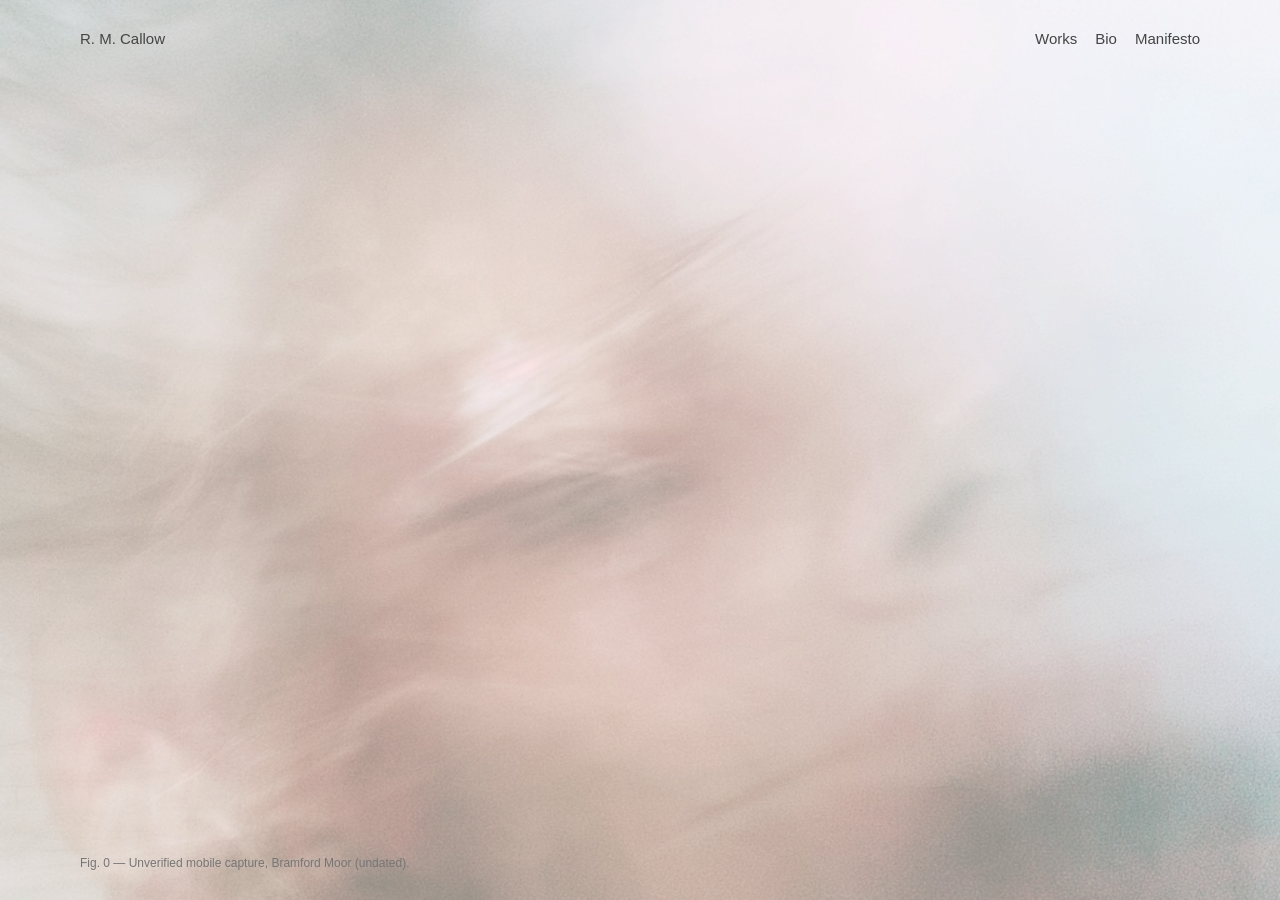
<file: index.html>
<!doctype html>
<html lang="en-GB">
<head>
<meta charset="utf-8">
<meta name="viewport" content="width=device-width, initial-scale=1">
<title>R. M. Callow</title>
<link rel="stylesheet" href="styles.css">
<script>document.documentElement.classList.add("js");</script>
</head>
<body>
<div class="page">

<header class="top">
  <a class="name" href="#">R. M. Callow</a>
  <nav>
    <a href="works/rmc-001.html">Works</a>
    <a href="#bio">Bio</a>
    <a href="#manifesto">Manifesto</a>
  </nav>
</header>

<main>

<section id="home" class="view home">
  <h1 class="visually-hidden">R. M. Callow</h1>
  <a class="home-image" href="works/rmc-001.html"><img src="assets/avatar.jpg" alt="Unverified" width="1024" height="1024"></a>
  <p class="home-caption">Fig. 0 — Unverified mobile capture, Bramford Moor (undated).</p>
</section>

<section id="bio" class="view">
  <h1 class="visually-hidden">Bio</h1>
  <div class="bio">
    <div class="statement">
      <p>R. M. Callow<br>Active in Bramford Moor and Salthaven-on-Weir, UK</p>
      <p>R. M. Callow operates across drawing, material sculpture, pigment studies, and conceptual documentation. The practice centers on the condition of the <i>absent original</i>&#8202;—&#8202;objects, structures, and atmospheric records that exist primarily through secondary evidence, provisional sketches, and instructions for assembly.</p>
      <p>Callow maintains no public studio, declines interviews, and provides no biographical chronology. Works are released intermittently through the Bramford Moor Archive as numbered records.</p>
    </div>
    <div class="cv">
      <h2>Selected Exhibitions &amp; Field Records</h2>
      <table>
        <tr><td>2026</td><td><i>Provisional States (Uninstalled)</i>, Bramford Moor Archive, Registry Release No. 4</td></tr>
        <tr><td>2025</td><td><i>Salt Wind / Coastal Drift</i>, undocumented site-specific exposure, Salthaven-on-Weir</td></tr>
        <tr><td>2024</td><td><i>Fourteen Unmade Objects</i>, circulated as typewritten specifications only</td></tr>
        <tr><td>2023</td><td><i>Studies Without Scale</i>, private correspondence and field sheets (withdrawn)</td></tr>
      </table>

      <h2>Collections</h2>
      <p>No institutional holdings. Fragments, redrawings, and unauthorized casts are held privately under open fabrication terms.</p>

      <h2>Representation</h2>
      <p>None. All archival inquiries are processed without attribution.</p>
    </div>
  </div>
</section>

<section id="manifesto" class="view">
  <div class="text">
    <h1>Manifesto on the Absent Original</h1>
    <ol>
      <li>An unmade work has no less conceptual weight than a cast or framed one.</li>
      <li>Reproduction is not corruption; every redrawing, recast, or reprint is an acceptable state of the record.</li>
      <li>Material failure&#8202;—&#8202;smudges, fractures, missing scale, poor framing&#8202;—&#8202;belongs to the work rather than outside it.</li>
      <li>The archive holds evidence, not authority. Nothing here claims to be the final version.</li>
    </ol>

    <h2>On Materiality and Reproduction</h2>
    <p>The Bramford Moor Archive does not distinguish between primary artifacts, photographic approximations, and manual reconstructions. Visitors and collectors are permitted&#8202;—&#8202;and quietly encouraged&#8202;—&#8202;to redraw the sketches, recast the concrete studies from local debris, or reprint the certificates. Every physical iteration generated from these records is considered a valid, albeit temporary, state of the work.</p>
  </div>
</section>

</main>

<footer class="foot">
  <p>Bramford Moor Archive — Independent Registry</p>
  <p>No cookies. No newsletter. All records provisional.<br>Inquiries: <a href="mailto:registry@rmcallow.art">registry@rmcallow.art</a> &nbsp;·&nbsp; <a href="https://www.instagram.com/rm_callow/">Instagram</a></p>
</footer>

</div>
<script src="script.js"></script>
<script data-goatcounter="https://rmcallow.goatcounter.com/count" async src="https://gc.zgo.at/count.js"></script>
</body>
</html>
</file>
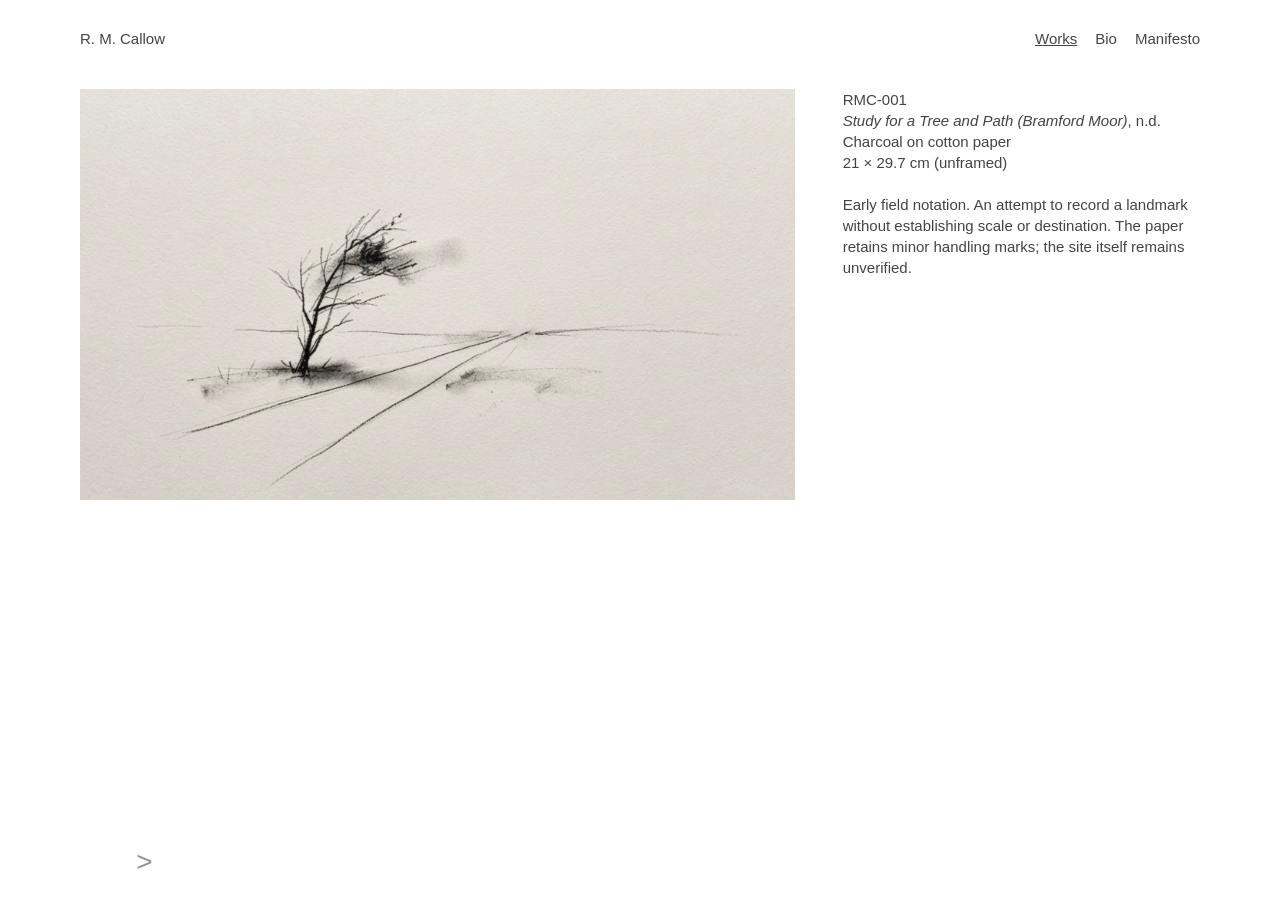
<file: works/rmc-001.html>
<!doctype html>
<html lang="en-GB">
<head>
<meta charset="utf-8">
<meta name="viewport" content="width=device-width, initial-scale=1">
<title>RMC-001 Study for a Tree and Path (Bramford Moor) — R. M. Callow</title>
<link rel="stylesheet" href="../styles.css">
</head>
<body class="work">
<div class="page">

<header class="top">
  <a class="name" href="../index.html">R. M. Callow</a>
  <nav>
    <a href="rmc-001.html" aria-current="page">Works</a>
    <a href="../index.html#bio">Bio</a>
    <a href="../index.html#manifesto">Manifesto</a>
  </nav>
</header>

<div class="piece">
  <div class="piece-image">
    <a href="../assets/rmc-001.jpg"><img src="../assets/rmc-001.jpg" alt="Charcoal sketch of a single wind-bent tree beside a path receding toward the horizon." width="1860" height="1070"></a>
    <nav class="pager" aria-label="Works"><span class="pager-gap" aria-hidden="true">&lt;</span><a href="rmc-004.html" rel="next" aria-label="Next work">&gt;</a></nav>
  </div>
  <div class="piece-text">
<p>RMC-001<br>
<i>Study for a Tree and Path (Bramford Moor)</i>, n.d.<br>
Charcoal on cotton paper<br>
21 × 29.7 cm (unframed)</p>

<p>Early field notation. An attempt to record a landmark without establishing scale or destination. The paper retains minor handling marks; the site itself remains unverified.</p>
  </div>
</div>

</div>
<script src="../swipe.js"></script>
<script data-goatcounter="https://rmcallow.goatcounter.com/count" async src="https://gc.zgo.at/count.js"></script>
</body>
</html>
</file>
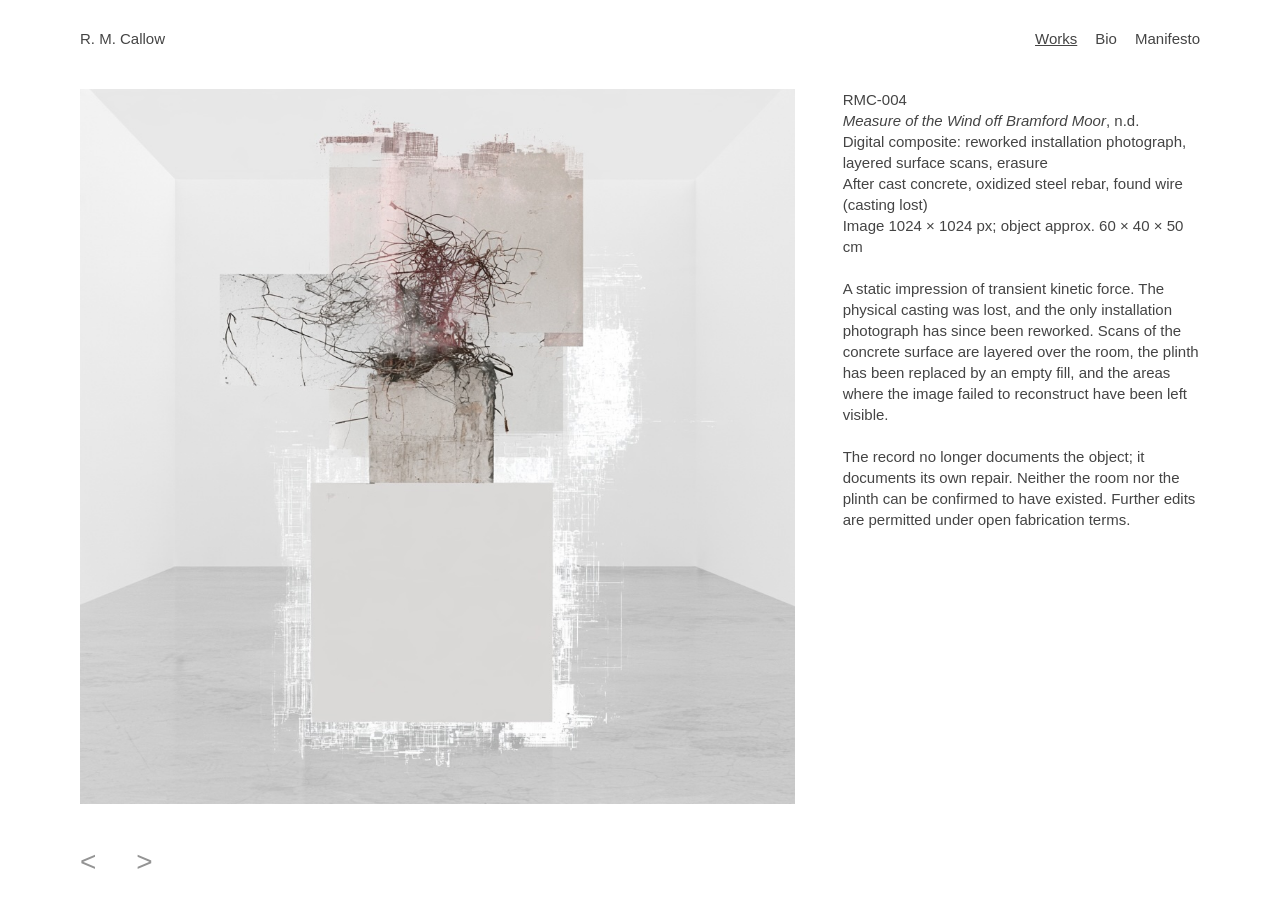
<file: works/rmc-004.html>
<!doctype html>
<html lang="en-GB">
<head>
<meta charset="utf-8">
<meta name="viewport" content="width=device-width, initial-scale=1">
<title>RMC-004 Measure of the Wind off Bramford Moor — R. M. Callow</title>
<link rel="stylesheet" href="../styles.css">
</head>
<body class="work">
<div class="page">

<header class="top">
  <a class="name" href="../index.html">R. M. Callow</a>
  <nav>
    <a href="rmc-001.html" aria-current="page">Works</a>
    <a href="../index.html#bio">Bio</a>
    <a href="../index.html#manifesto">Manifesto</a>
  </nav>
</header>

<div class="piece">
  <div class="piece-image">
    <a href="../assets/rmc-004.jpg"><img src="../assets/rmc-004.jpg" alt="Reworked photograph of a white gallery room: a concrete block with a tangle of rusted rebar and wire stands on a plinth replaced by blank white fill, overlaid with translucent scans of concrete surface and patches where the image breaks apart." width="1024" height="1024"></a>
    <nav class="pager" aria-label="Works"><a href="rmc-001.html" rel="prev" aria-label="Previous work">&lt;</a><a href="rmc-007.html" rel="next" aria-label="Next work">&gt;</a></nav>
  </div>
  <div class="piece-text">
<p>RMC-004<br>
<i>Measure of the Wind off Bramford Moor</i>, n.d.<br>
Digital composite: reworked installation photograph, layered surface scans, erasure<br>
After cast concrete, oxidized steel rebar, found wire (casting lost)<br>
Image 1024 × 1024 px; object approx. 60 × 40 × 50 cm</p>

<p>A static impression of transient kinetic force. The physical casting was lost, and the only installation photograph has since been reworked. Scans of the concrete surface are layered over the room, the plinth has been replaced by an empty fill, and the areas where the image failed to reconstruct have been left visible.</p>

<p>The record no longer documents the object; it documents its own repair. Neither the room nor the plinth can be confirmed to have existed. Further edits are permitted under open fabrication terms.</p>
  </div>
</div>

</div>
<script src="../swipe.js"></script>
<script data-goatcounter="https://rmcallow.goatcounter.com/count" async src="https://gc.zgo.at/count.js"></script>
</body>
</html>
</file>
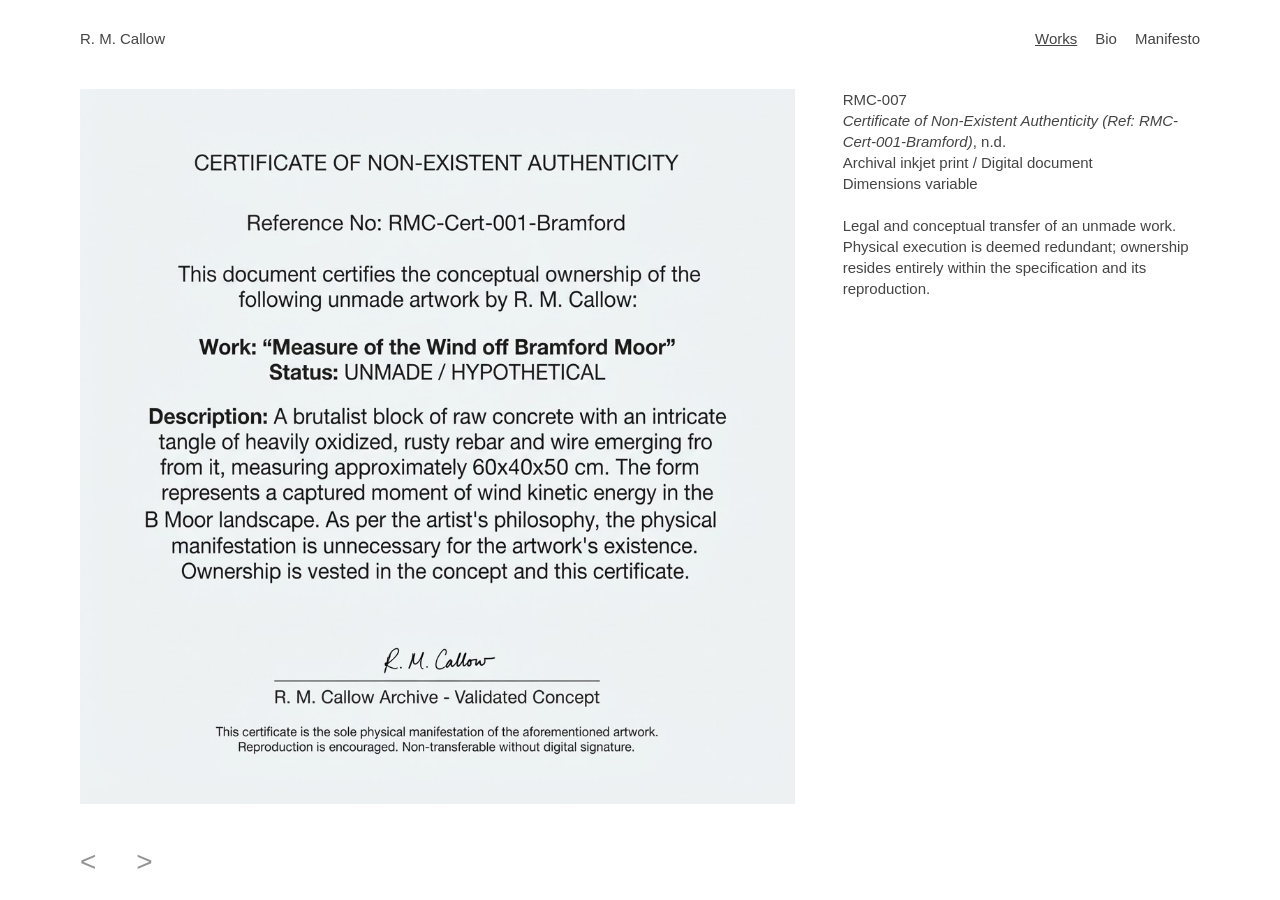
<file: works/rmc-007.html>
<!doctype html>
<html lang="en-GB">
<head>
<meta charset="utf-8">
<meta name="viewport" content="width=device-width, initial-scale=1">
<title>RMC-007 Certificate of Non-Existent Authenticity (Ref: RMC-Cert-001-Bramford) — R. M. Callow</title>
<link rel="stylesheet" href="../styles.css">
</head>
<body class="work">
<div class="page">

<header class="top">
  <a class="name" href="../index.html">R. M. Callow</a>
  <nav>
    <a href="rmc-001.html" aria-current="page">Works</a>
    <a href="../index.html#bio">Bio</a>
    <a href="../index.html#manifesto">Manifesto</a>
  </nav>
</header>

<div class="piece">
  <div class="piece-image">
    <a href="../assets/rmc-007.jpg"><img src="../assets/rmc-007.jpg" alt="Typed certificate titled Certificate of Non-Existent Authenticity, reference RMC-Cert-001-Bramford, signed R. M. Callow." width="1024" height="1024"></a>
    <nav class="pager" aria-label="Works"><a href="rmc-004.html" rel="prev" aria-label="Previous work">&lt;</a><a href="rmc-012.html" rel="next" aria-label="Next work">&gt;</a></nav>
  </div>
  <div class="piece-text">
<p>RMC-007<br>
<i>Certificate of Non-Existent Authenticity (Ref: RMC-Cert-001-Bramford)</i>, n.d.<br>
Archival inkjet print / Digital document<br>
Dimensions variable</p>

<p>Legal and conceptual transfer of an unmade work. Physical execution is deemed redundant; ownership resides entirely within the specification and its reproduction.</p>
  </div>
</div>

</div>
<script src="../swipe.js"></script>
<script data-goatcounter="https://rmcallow.goatcounter.com/count" async src="https://gc.zgo.at/count.js"></script>
</body>
</html>
</file>
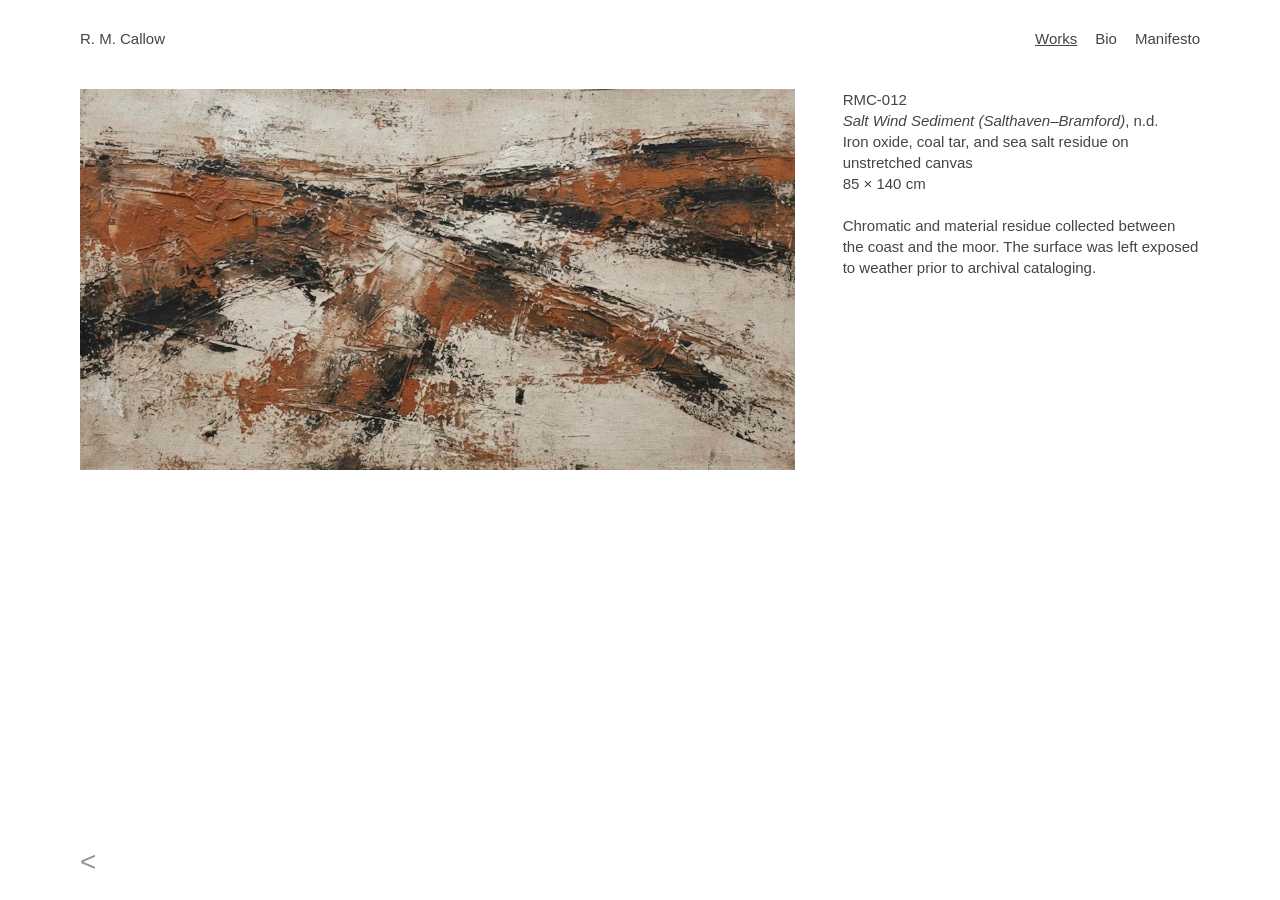
<file: works/rmc-012.html>
<!doctype html>
<html lang="en-GB">
<head>
<meta charset="utf-8">
<meta name="viewport" content="width=device-width, initial-scale=1">
<title>RMC-012 Salt Wind Sediment (Salthaven–Bramford) — R. M. Callow</title>
<link rel="stylesheet" href="../styles.css">
</head>
<body class="work">
<div class="page">

<header class="top">
  <a class="name" href="../index.html">R. M. Callow</a>
  <nav>
    <a href="rmc-001.html" aria-current="page">Works</a>
    <a href="../index.html#bio">Bio</a>
    <a href="../index.html#manifesto">Manifesto</a>
  </nav>
</header>

<div class="piece">
  <div class="piece-image">
    <a href="../assets/rmc-012.jpg"><img src="../assets/rmc-012.jpg" alt="Heavily textured horizontal painting of rust-orange and black tar bands over a pale salt-white ground." width="2150" height="1146"></a>
    <nav class="pager" aria-label="Works"><a href="rmc-007.html" rel="prev" aria-label="Previous work">&lt;</a></nav>
  </div>
  <div class="piece-text">
<p>RMC-012<br>
<i>Salt Wind Sediment (Salthaven–Bramford)</i>, n.d.<br>
Iron oxide, coal tar, and sea salt residue on unstretched canvas<br>
85 × 140 cm</p>

<p>Chromatic and material residue collected between the coast and the moor. The surface was left exposed to weather prior to archival cataloging.</p>
  </div>
</div>

</div>
<script src="../swipe.js"></script>
<script data-goatcounter="https://rmcallow.goatcounter.com/count" async src="https://gc.zgo.at/count.js"></script>
</body>
</html>
</file>
<file: styles.css>
body {
  margin: 0;
  background: #fff;
  color: #444; /* soft dark grey instead of black */
  font: 15px/1.4 Helvetica, Arial, sans-serif;
}

.page {
  max-width: 1200px;
  margin: 0 auto;
  padding: 24px 20px 32px;
}

h1, h2 {
  margin: 0 0 1.4em;
  font-size: inherit;
  font-weight: normal;
}

p { margin: 0 0 1.4em; }
p:last-child { margin-bottom: 0; }

a { color: inherit; }

img {
  display: block;
  max-width: 100%;
  height: auto;
}

.visually-hidden {
  position: absolute;
  width: 1px;
  height: 1px;
  overflow: hidden;
  clip-path: inset(50%);
  white-space: nowrap;
}

/* Header + tabs */
.top {
  display: flex;
  justify-content: space-between;
  align-items: baseline;
  gap: 1em;
  margin-bottom: 48px;
}

.top a { text-decoration: none; }

.top nav {
  display: flex;
  gap: 1.2em;
}

.top nav a[aria-current="page"] { text-decoration: underline; }

/* Without JS every section stays visible, one after another */
html:not(.js) .view + .view { margin-top: 4.2em; }

/* Home: the blurred portrait fills the whole window, click anywhere to enter */
.home-image { display: block; }

.home-image img {
  width: 100%;
  opacity: 0.75;
  filter: grayscale(20%) contrast(105%);
}

.home-caption {
  margin-top: 8px;
  font-size: 12px;
  color: #767676;
}

.js .home {
  position: fixed;
  inset: 0;
  z-index: 0;
}

.js .home-image,
.js .home-image img {
  width: 100%;
  height: 100%;
  object-fit: cover;
}

.js .home-caption {
  position: absolute;
  left: 20px;
  bottom: 20px;
  margin: 0;
}

.top {
  position: relative;
  z-index: 1;
}

.is-home .foot { display: none; }

/* Bio: statement, then CV (side by side on desktop) */
.bio {
  display: grid;
  gap: 2.8em;
}

.statement,
.cv { max-width: 36em; }

.cv h2 { margin: 2.8em 0 1em; }
.cv h2:first-child { margin-top: 0; }

.cv table { border-collapse: collapse; }

.cv td {
  padding: 0 0 0.6em;
  vertical-align: top;
}

.cv td:first-child { padding-right: 1.6em; }

/* Manifesto */
.text { max-width: 36em; }

.text ol {
  margin: 0;
  padding-left: 1.6em;
}

.text li { margin-bottom: 0.8em; }

.text h2 { margin-top: 3.5em; }

/* Footer */
.foot {
  display: grid;
  gap: 1em;
  margin-top: 96px;
  font-size: 12px;
  color: #767676;
}

/* Work pages: image + caption side by side */
.piece {
  display: grid;
  gap: 24px;
}

.piece-text { max-width: 32em; }

/* Previous / next work: grey < >. Phones: right under the image.
   Desktop: pinned to the same spot in the window on every work page,
   so clicking through never means hunting for the arrow. */
.pager {
  display: flex;
  gap: 16px;
  margin: 12px 0 0 -12px;
  font-size: 28px;
  line-height: 1;
  color: #949494;
}

.pager a,
.pager-gap {
  padding: 8px 12px;
  text-decoration: none;
}

.pager-gap { visibility: hidden; }

@media (min-width: 760px) {
  /* Fit one screen: footer sits at the bottom of the window, spacing kept tight */
  .page {
    padding: 28px 40px;
    min-height: 100vh;
    min-height: 100dvh;
    box-sizing: border-box;
    display: flex;
    flex-direction: column;
  }

  main { flex: 1; }

  .top { margin-bottom: 40px; }

  .page h2 { margin-bottom: 1em; }

  .cv h2 { margin: 2em 0 0.8em; }

  .text h2 { margin-top: 2.2em; }

  .bio {
    grid-template-columns: 1fr 1fr;
    gap: 64px;
  }

  /* line up with the page content (max 1200 px, centred) */
  .js .home-caption {
    left: calc(max(0px, (100vw - 1200px) / 2) + 40px);
    bottom: 28px;
  }

  .foot {
    grid-template-columns: 1fr auto;
    align-items: end;
    margin-top: 40px;
  }

  .foot p:last-child { text-align: right; }

  .piece {
    grid-template-columns: 2fr 1fr;
    gap: 48px;
    align-items: start;
  }

  .piece-image img {
    max-height: calc(100vh - 180px);
    width: auto;
  }

  .pager {
    position: fixed;
    left: calc(max(0px, (100vw - 1200px) / 2) + 40px - 12px);
    bottom: 16px;
    margin: 0;
  }
}
</file>
